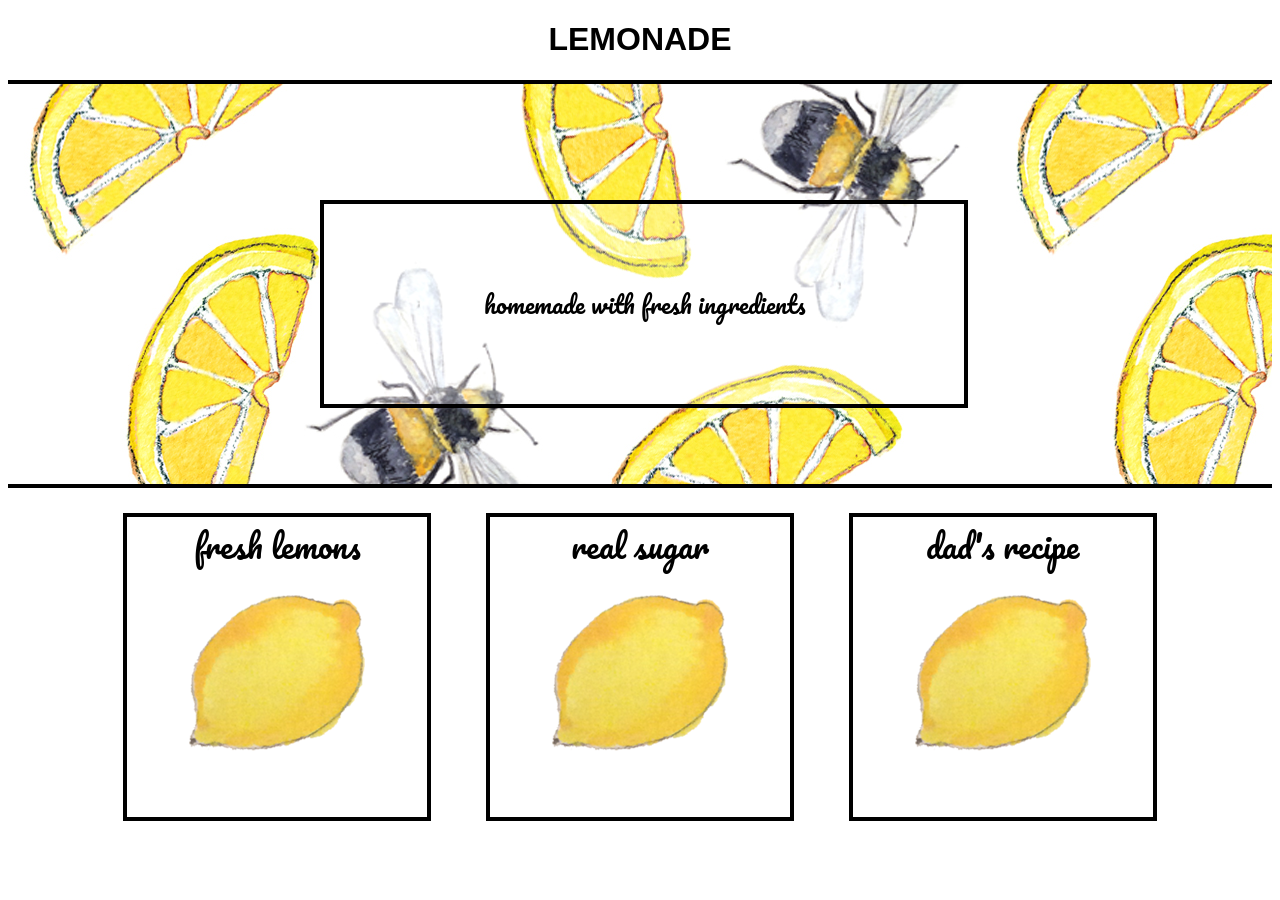
<file: index.html>
<!DOCTYPE html>
<html lang="en">
<head>
    <meta charset="UTF-8">
    <meta http-equiv="X-UA-Compatible" content="IE=edge">
    <meta name="viewport" content="width=device-width, initial-scale=1.0">
    <title>Lemonade Stand</title>
    <link rel="stylesheet" type="text/css" href="assets\scss\main.css">
</head>
<body>

<h1>LEMONADE</h1>

<div class="banner">
  <div class="slogan">
    <span>
      homemade with fresh ingredients
    </span>
  </div>  
</div>
  
<div class="container">
  <div class="icon">
    fresh lemons
    <img src="/assets/img/lemon.png">
  </div>
  <div class="icon">
    real sugar
    <img src="/assets/img/lemon.png">
  </div>
  <div class="icon">
    dad's recipe
    <img src="/assets/img/lemon.png">
  </div>
</div>  
  
  
</body>
</html>
</file>
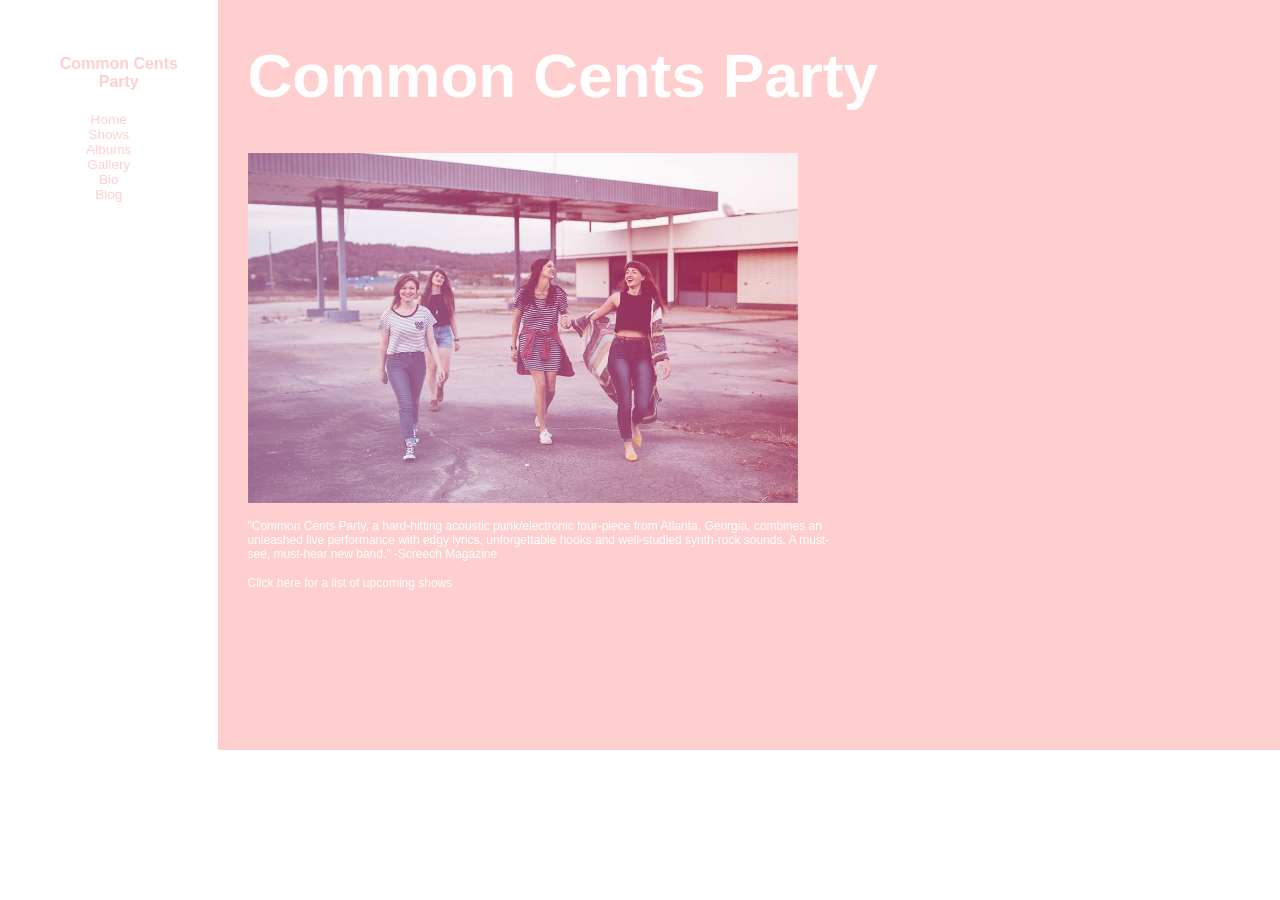
<file: refactor/refactor.html>
<!DOCTYPE html>
<html lang="en">
<head>
    <meta charset="UTF-8">
    <meta http-equiv="X-UA-Compatible" content="IE=edge">
    <meta name="viewport" content="width=device-width, initial-scale=1.0">
    <title>Common Cents Party</title>
    <link rel="stylesheet" href="./css/style.css">
</head>
  <body>
    <div class="container">
      <div class="nav">
        <h4>Common Cents Party</h4>
        <ul>
          <li>Home</li>
          <li>Shows</li>
          <li>Albums</li>
          <li>Gallery</li>
          <li>Bio</li>
          <li>Blog</li>
        </ul>
      </div>
      <div class="main">
        <h1>Common Cents Party</h1>
        <img src="./img/band.jpg"/>
        <p>
          "Common Cents Party, a hard-hitting acoustic punk/electronic four-piece from Atlanta, Georgia, combines an unleashed live performance with edgy lyrics, unforgettable hooks and well-studied synth-rock sounds. A must-see, must-hear new band." -Screech Magazine
        </p>
        <a href="shows.html">Click here for a list of upcoming shows</a>

      </div>
    </div>
  </body>
</html>
</file>
<file: refactor/css/style.css>
html, body {
  margin: 0;
  font-family: Arial;
  color: #ffffff;
}

p, a {
  font-size: 0.75rem;
}

ul {
  list-style: none;
}

.container {
  min-height: 100%;
  display: flex;
}

.nav {
  width: 15%;
  min-width: 140px;
  color: #ffcfcf;
  padding-top: 55px;
  padding-right: 30px;
  text-align: center;
}
.nav h4 {
  -webkit-margin-before: 0;
  margin-left: 50px;
}
.nav ul {
  padding-left: 30px;
}
.nav ul li {
  font-size: 0.85rem;
}

.main {
  width: 85%;
  min-height: 750px;
  min-width: 600px;
  background-color: #ffcfcf;
}
.main h1 {
  font-size: 62px;
  -webkit-margin-before: 0;
  padding-top: 40px;
  padding-left: 30px;
}
.main img {
  padding-left: 30px;
  height: 350px;
  width: 550px;
}
.main p {
  padding-left: 30px;
  width: 55%;
  min-width: 550px;
}
.main a {
  color: inherit;
  padding-left: 30px;
  text-decoration: none;
}
.main a:hover {
  text-decoration: underline;
}
.main video {
  padding-left: 30px;
}

video {
  width: 50%;
  height: auto;
}
</file>
